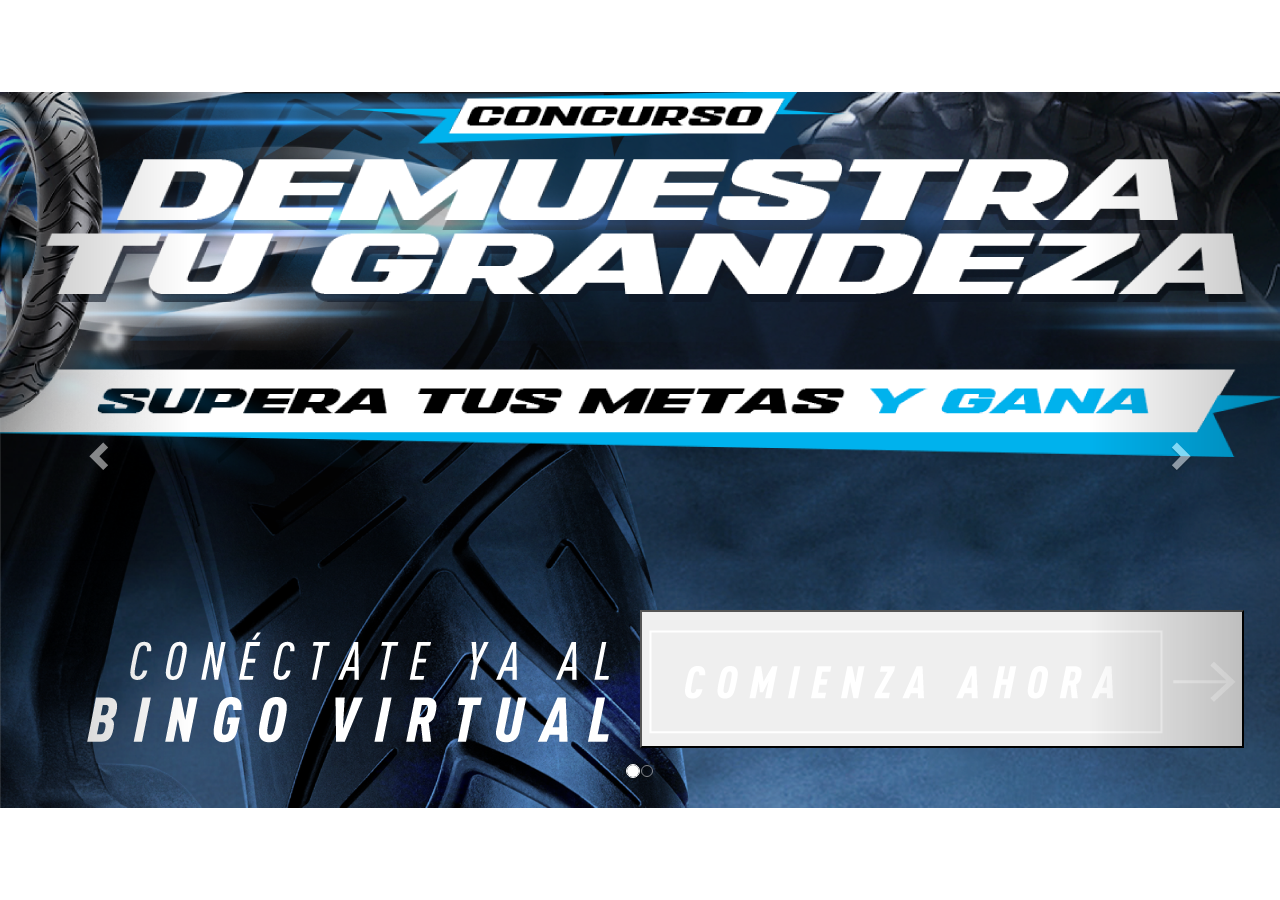
<file: index.html>
<!DOCTYPE html>
<html lang="es">

<head>
    <meta charset="UTF-8">
    <meta http-equiv="X-UA-Compatible" content="IE=edge">
    <meta name="viewport" content="width=device-width, initial-scale=1.0">
    <link rel="stylesheet" href="css/bootstrap.min.css">
    <link rel="icon" type="image/png" href="images/favicon.ico" />
    <link rel="stylesheet" href="css/styles.css">
    <link rel="stylesheet" href="https://maxcdn.bootstrapcdn.com/bootstrap/3.4.1/css/bootstrap.min.css">
    <script src="https://ajax.googleapis.com/ajax/libs/jquery/3.6.3/jquery.min.js"></script>
    <script src="https://maxcdn.bootstrapcdn.com/bootstrap/3.4.1/js/bootstrap.min.js"></script>
    <title>Home</title>
</head>

<body>

    <div id="myCarousel" class="carousel slide" data-ride="carousel">
        <!-- Indicators -->
        <ol class="carousel-indicators">
            <li data-target="#myCarousel" data-slide-to="0" class="active"></li>
            <li data-target="#myCarousel" data-slide-to="1"></li>
        </ol>

        <!-- Wrapper for slides -->
        <div class="carousel-inner">
            <div class="item active">
                <img src="img/FONDO-NAYASA.png" alt="Carrousel 1" class="img_1">
                <!-- <div class="col-12">
 
                        <img src="img/LOGO-FANALCA.png" alt="" width="220px">

                </div> -->
                <div class="carousel-caption">
                    <div class="row">
                        <div class="col-12 container_grandeza d-grid">
                            <div class="d-flex justify-content-center">
                                <img src="img/LOGO-NAYASA.png" alt="" class="logo_nayasa">
                            </div>
                            <div class=" d-flex justify-content-center">
                                <img src="img/desmuestra_tu_grandeza.png" alt="" class="desmuetra_tu_grandeza">
                            </div>

                            <div class="row">
                                <div
                                    class="col-12 col-md-6 d-flex justify-content-center  m-0 p-0 justify-content-md-end align-items-center">
                                    <div>
                                        <img src="img/5.png" alt="" class="conecate">
                                    </div>
                                </div>
                                <div
                                    class="col-12 col-md-6 d-flex  m-0 p-0 justify-content-center justify-content-md-start align-items-center seguir">
                                    <div class="my-3 d-flex align-items-center ">
                                        <button type="button" data-toggle="modal" data-target="#modalTerminos"
                                            class="btn-comienza"> <img src="img/6.png" alt=""
                                                class="comienza_ahora_imagen"></button>
                                    </div>
                                </div>
                            </div>
                        </div>
                    </div>
                </div>
            </div>

            <div class="item">
                <img src="img/FONDO-NAYASA.png" alt="Carrousel 2" class="img_1">
                <div class="carousel-caption">
                    <div class="row">
                        <div class="col-12 container_grandeza d-grid">
                            <div class="d-flex justify-content-center">
                                <img src="img/LOGO-NAYASA.png" alt="" class="logo_nayasa">
                            </div>
                            <div class=" d-flex justify-content-center">
                                <img src="img/terminos_codiciones.png" alt="" class="terminos_condiciones">
                            </div>

                            <div class="row">
                                <div
                                    class="col-12 d-flex justify-content-center  m-0 p-0 justify-content-md-end align-items-center">
                                    <div>
                                        Este concurso solo aplica para las líneas de producto
                                        marca NAYASA (Llantas y neumáticos).
                                    </div>
                                </div>
                                <div
                                    class="col-12  d-flex  m-0 p-0 justify-content-center justify-content-md-start align-items-center seguir">
                                    <div class="my-3 d-flex align-items-center ">
                                        FALTA IMAGEN
                                    </div>
                                </div>
                            </div>
                        </div>
                    </div>
                </div>
            </div>
        </div>

        <!-- Left and right controls -->
        <a class="left carousel-control" href="#myCarousel" data-slide="prev">
            <span class="glyphicon glyphicon-chevron-left"></span>
            <span class="sr-only">Previous</span>
        </a>
        <a class="right carousel-control" href="#myCarousel" data-slide="next">
            <span class="glyphicon glyphicon-chevron-right"></span>
            <span class="sr-only">Next</span>
        </a>
    </div>
    </div>
    <!-- MODAL TERMINOS Y CONDICIONES -->
    <div class="modal fade" id="modalTerminos" tabindex="-1" aria-labelledby="modalTerminos" aria-hidden="true" style="background-color: rgba(0, 0, 0,.5);">

        <div class="modal-dialog modal-lg ">
            <div class="modal-content resp" style="background: rgba(0, 0, 0,.8);">
                <div class="modal-body ">
                    <div class="condiciones  d-flex justify-content-center align-items-center">
                        <div class="container">
                            <div class="row">
                                <div class="col-12 d-none d-sm-flex col-md-6 col-lg-2 col-xxl-5">
                                </div>
                                <div class="col-12 d-flex justify-content-end m-0 p-3">
                                    <img src="img/LOGO-FANALCA.png" alt="" width="150px">
                                </div>
                                <div class="col-12 d-flex justify-content-center m-0 p-3">
                                    <img src="img/terminos_codiciones.png" alt="" class="modal_terminos">
                                </div>
                                <div class="col-12 d-flex justify-content-center">
                                    <img src="img/lista_terminos.png" alt="" class="lista_terminos">
                                </div>
                                <div class="form-group ">
                                    <div class="form-check ">
                                        <input class="form-check-input mycheck" type="checkbox">
                                        <label class="form-check-label label-title text-white ml-4">
                                            Acepto terminos y condiciones
                                        </label>
                                    </div>
                                    <div class="form-check ">
                                        <input class="form-check-input mycheck" type="checkbox">
                                        <label class="form-check-label label-title text-white ml-4">
                                            Sí. autorizo el tratamiento de mis datos personales
                                        </label>
                                    </div>
                                </div>
                                <div class="col-12 py-4 text-center cont-ingresa pt-xxl-0">
                                    <a href="4.html" class="ingresa-trivia text-decoration-none text-white text-center">
                                        <img src="img/7.png" alt="Ingresar al Bingo" class="bingo">
                                    </a>
                                </div>
                            </div>
                        </div>
                    </div>
                </div>
            </div>
        </div>
    </div>
    <script src="https://cdn.jsdelivr.net/npm/jquery@3.5.1/dist/jquery.slim.min.js"
        integrity="sha384-DfXdz2htPH0lsSSs5nCTpuj/zy4C+OGpamoFVy38MVBnE+IbbVYUew+OrCXaRkfj"
        crossorigin="anonymous"></script>

    <script src="js/bootstrap.min.js"></script>
    <script src="js/functions.js"></script>
</body>

</html>
</file>
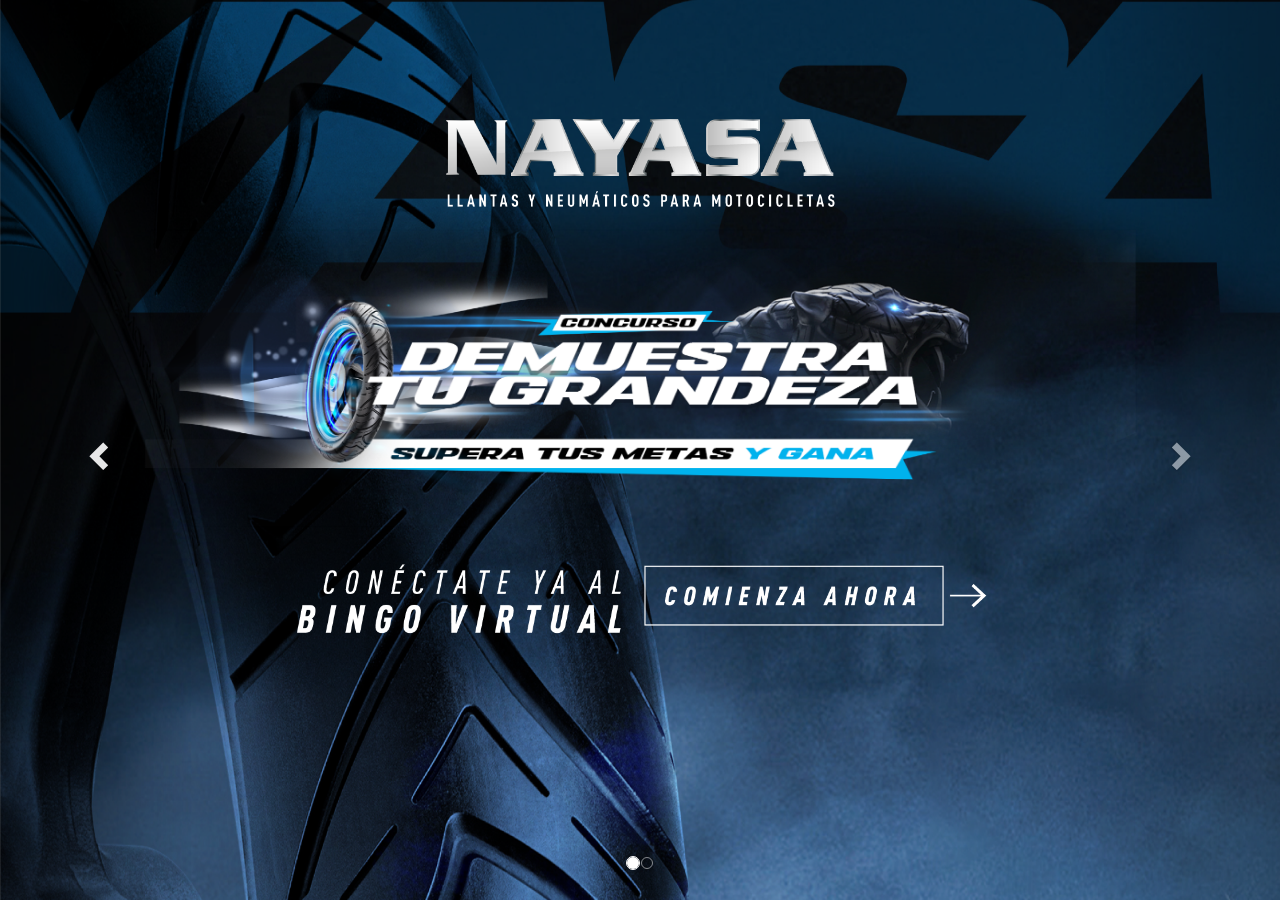
<file: index copy.html>
<!DOCTYPE html>
<html lang="es">

<head>
    <meta charset="UTF-8">
    <meta http-equiv="X-UA-Compatible" content="IE=edge">
    <meta name="viewport" content="width=device-width, initial-scale=1.0">
    <link rel="stylesheet" href="css/bootstrap.min.css">
    <link rel="icon" type="image/png" href="images/favicon.ico" />
    <link rel="stylesheet" href="css/styles.css">
    <link rel="stylesheet" href="https://maxcdn.bootstrapcdn.com/bootstrap/3.4.1/css/bootstrap.min.css">
    <script src="https://ajax.googleapis.com/ajax/libs/jquery/3.6.3/jquery.min.js"></script>
    <script src="https://maxcdn.bootstrapcdn.com/bootstrap/3.4.1/js/bootstrap.min.js"></script>
    <title>Home</title>
</head>
<style>
    :root {
        --font-sans: font-family: sans-serif;
    }

    .img_1 {
        width: 100vw !important;
        height: 100vh !important;
    }

    .logo {
        position: relative;
    }

    .logo_nayasa {
        width: 220px;
    }

    .logo .logo_fanalca {
        position: absolute;
        top: 10% !important;
        right: 0;
        z-index: 100;
        width: 220px !important;

    }

    .desmuetra_tu_grandeza {
        width: 280px;
        z-index: 100;

    }

    .carousel-caption {
        top: 30%;
        bottom: auto;
    }

    .carousel-content-top {
        position: relative;
        z-index: 1;
        color: white;
    }

    .carousel-content {
        position: absolute;
        top: 30%;
        left: 50%;
        transform: translate(-50%, -50%);
        z-index: 1;
        color: white;
    }

    .conecate {
        width: 250px;
    }
    .btn-comienza{
        background: none;
        border: none;
    }
    .comienza_ahora_imagen {
        width: 250px;      
    }
    .modal_terminos{
        width: 250px;
    }
    @media (min-device-width: 576px) and (max-device-width: 768px) {
        .carousel-caption {
            top: 20%;
        }

        .logo_nayasa {
            width: 200px;
        }

        .desmuetra_tu_grandeza {
            width: 480px;
        }

    }

    @media (min-device-width: 768px) and (max-device-width: 1200px) {
        .carousel-caption {
            top: 10%;
        }

        .logo_nayasa {
            width: 250px;
        }

        .desmuetra_tu_grandeza {
            width: 700px;
        }

        .conecate {
            width: 350px;
        }

        .comienza_ahora_imagen {
            width: 350px;
        }

    }

    @media (min-device-width:1200px) and (max-device-width:1500px) {
        .carousel-caption {
            top: 10%;
        }

        .logo_nayasa {
            width: 400px;
        }

        .desmuetra_tu_grandeza {
            width: 1000px;
        }

        .conecate {
            width: 350px;
        }

        .comienza_ahora_imagen {
            width: 350px;
        }
    }

    @media (min-device-width:1500px) {
        .carousel-caption {
            top: 5%;
        }

        .logo_nayasa {
            width: 500px;
        }

        .desmuetra_tu_grandeza {
            width: 1200px;
        }

        .conecate {
            width: 350px;
        }

        .comienza_ahora_imagen {
            width: 350px;
        }
    }
</style>

<body>

    <div id="myCarousel" class="carousel slide" data-ride="carousel">
        <!-- Indicators -->
        <ol class="carousel-indicators">
            <li data-target="#myCarousel" data-slide-to="0" class="active"></li>
            <li data-target="#myCarousel" data-slide-to="1"></li>
        </ol>

        <!-- Wrapper for slides -->
        <div class="carousel-inner">
            <div class="item active">
                <img src="img/FONDO-NAYASA.png" alt="Carrousel 1" class="img_1">
                <!-- <div class="col-12">
 
                        <img src="img/LOGO-FANALCA.png" alt="" width="220px">

                </div> -->
                <div class="carousel-caption">
                    <div class="row">
                        <div class="col-12 container_grandeza d-grid">
                            <div class="d-flex justify-content-center">
                                <img src="img/LOGO-NAYASA.png" alt="" class="logo_nayasa">
                            </div>
                            <div class=" d-flex justify-content-center">
                                <img src="img/desmuestra_tu_grandeza.png" alt="" class="desmuetra_tu_grandeza">
                            </div>

                            <div class="row">
                                <div
                                    class="col-12 col-md-6 d-flex justify-content-center  m-0 p-0 justify-content-md-end align-items-center">
                                    <div>
                                        <img src="img/5.png" alt="" class="conecate">
                                    </div>
                                </div>
                                <div
                                    class="col-12 col-md-6 d-flex  m-0 p-0 justify-content-center justify-content-md-start align-items-center seguir">
                                    <div class="my-3 d-flex align-items-center ">
                                        <button type="button" data-toggle="modal" data-target="#modalTerminos"
                                            class="btn-comienza"> <img src="img/6.png" alt=""
                                                class="comienza_ahora_imagen"></button>
                                    </div>
                                </div>
                            </div>
                        </div>
                    </div>
                </div>
            </div>

            <div class="item">
                <img src="img/FONDO-NAYASA.png" alt="Carrousel 2" class="img_1">
                <div class="carousel-caption">
                    <div class="row">
                        <div class="col-12 container_grandeza d-grid">
                            <div class="d-flex justify-content-center">
                                <img src="img/LOGO-NAYASA.png" alt="" class="logo_nayasa">
                            </div>
                            <div class=" d-flex justify-content-center">
                                <img src="img/terminos_codiciones.png" alt="" class="terminos_condiciones">
                            </div>

                            <div class="row">
                                <div
                                    class="col-12 d-flex justify-content-center  m-0 p-0 justify-content-md-end align-items-center">
                                    <div>
                                        Este concurso solo aplica para las líneas de producto
                                        marca NAYASA (Llantas y neumáticos).
                                    </div>
                                </div>
                                <div
                                    class="col-12  d-flex  m-0 p-0 justify-content-center justify-content-md-start align-items-center seguir">
                                    <div class="my-3 d-flex align-items-center ">
                                        FALTA IMAGEN
                                    </div>
                                </div>
                            </div>
                        </div>
                    </div>
                </div>
            </div>
        </div>

        <!-- Left and right controls -->
        <a class="left carousel-control" href="#myCarousel" data-slide="prev">
            <span class="glyphicon glyphicon-chevron-left"></span>
            <span class="sr-only">Previous</span>
        </a>
        <a class="right carousel-control" href="#myCarousel" data-slide="next">
            <span class="glyphicon glyphicon-chevron-right"></span>
            <span class="sr-only">Next</span>
        </a>
    </div>
    </div>
    <!-- MODAL TERMINOS Y CONDICIONES -->
    <div class="modal fade" id="modalTerminos" tabindex="-1" aria-labelledby="modalTerminos"
        aria-hidden="true">
        <div class="modal-dialog modal-lg">
            <div class="modal-content resp" style="background: none;">
                <div class="modal-body ">
                    <div class="condiciones  d-flex justify-content-center align-items-center">
                        <div class="container">
                            <div class="row">
                                <div class="col-12 d-none d-sm-flex col-md-6 col-lg-2 col-xxl-5">
                                </div>
                                <div class="col-12 d-flex justify-content-end m-0 p-3">
                                    <img src="img/LOGO-FANALCA.png" alt="" width="150px">
                                </div>
                                <div class="col-12 d-flex justify-content-center m-0 p-3">
                                    <img src="img/terminos_codiciones.png" alt="" class="modal_terminos">
                                </div>
                                <div class="col-12 d-flex justify-content-center">
                                    <img src="img/lista_terminos.png" alt="" width="300px">
                                </div>
                                <div class="form-group col-12 py-1 pb-xxl-0">
                                    <div class="form-check ">
                                        <input class="form-check-input mycheck" type="checkbox">
                                        <label class="form-check-label label-title">
                                         Acepto terminos y condiciones
                                        </label>
                                    </div>
                                    <div class="form-check ">
                                        <input class="form-check-input mycheck" type="checkbox">
                                        <label class="form-check-label label-title">
                                            Sí. autorizo el tratamiento de mis datos personales
                                        </label>
                                    </div>
                                </div>
                                <div class="col-12 py-4 text-end cont-ingresa pt-xxl-0">
                                    <a href="4.html"
                                        class="ingresa-trivia text-decoration-none text-white text-center">INGRESA
                                        A LA TRIVIA VIRTUAL <span class="align-items-center"><svg
                                                xmlns="http://www.w3.org/2000/svg" width="16" height="16"
                                                fill="currentColor" class="bi bi-chevron-right" viewBox="0 0 16 16">
                                                <path fill-rule="evenodd"
                                                    d="M4.646 1.646a.5.5 0 0 1 .708 0l6 6a.5.5 0 0 1 0 .708l-6 6a.5.5 0 0 1-.708-.708L10.293 8 4.646 2.354a.5.5 0 0 1 0-.708z" />
                                            </svg></span></a>
                                </div>
                            </div>
                        </div>
                    </div>
                </div>

            </div>
        </div>
    </div>
    <script src="https://cdn.jsdelivr.net/npm/jquery@3.5.1/dist/jquery.slim.min.js"
        integrity="sha384-DfXdz2htPH0lsSSs5nCTpuj/zy4C+OGpamoFVy38MVBnE+IbbVYUew+OrCXaRkfj"
        crossorigin="anonymous"></script>

    <script src="js/bootstrap.min.js"></script>
    <script src="js/functions.js"></script>
</body>

</html>
</file>
<file: css/styles.css>
* {
  margin: 0;
  padding: 0;
}

html,
body {
  height: 100%;
  margin: 0;
  padding: 0;
  box-sizing: border-box;
  display: flex;
  justify-content: center;
  align-items: center;
}

.childs-4 {
  background-image: url(../img/FONDO-NAYASA.png);
  background-repeat: no-repeat;
  background-size: cover;
  background-position: center;
  position: absolute;
  top: 0%;
  width: 100%;
  left: 0%;
  transform: translate(0%, 0%);
}

.img_grandeza {
  width: 310px;
}

.img_numeros {
  width: 65px;
}

.contendor_numeros {
  position: relative;
}

.child {
  position: absolute;
  top: 50%;
  left: 50%;
  transform: translate(-50%, -50%);
}

.numero_grande {
  position: relative;
}

.ficha_grande {
  position: absolute;
  top: 50%;
  left: 50%;
  transform: translate(-50%, -50%);
  line-height: 5px;

}

.img_primero {
  width: 120px;
}

.fichas_contenedor {
  position: relative;
}

.img_9 {
  width: 320px;
}

.grande_ganador,
.numero_grande {
  color: white;
  font-weight: 800;
  font-style: italic;
}

.grande_ganador {
  font-size: 1.5rem;
}

.numero_grande {
  font-size: 1.5rem;
}

.fichas {
  position: absolute;
  top: 50%;
  left: 50%;
  transform: translate(-50%, -50%);
  color: white;
  line-height: 5px;
}

.letra_ganador,
.numero_ganador {
  font-weight: 700;
  font-style: italic;
}

.letra_ganador {
  font-size: .8rem;
}

.numero_ganador {
  font-size: 1rem;
}
#mi-imagen {
  width: 200px; 
  height: 200px;
  position: relative;
  animation-name: animar-imagen;
  animation-duration: 3s; 
  animation-iteration-count: infinite; 
  animation-timing-function: ease-in-out; 
        z-index: 1000;
}

@keyframes animar-imagen {
  0% {
    transform: scale(1); 
  }
  50% {
    transform: scale(1.3); 
  }
  100% {
    transform: scale(1); 
  }
}

.row_numeros {
  position: relative;
}

.contenedor_numeros_rifa {
  position: absolute;
  top: 52.5%;
  left: 50%;
  transform: translate(-50%, -50%);
}

.primero {
  position: relative;
}

.fichas_escoger {
  position: absolute;
  top: 50%;
  left: 50%;
  transform: translate(-50%, -50%);
  color: white;
  line-height: 5px;
}

.btn_escoger {
  background: none;
  border: none;
}

.letra_escoger {
  background: none;
  border: none;
  margin: 0;
  padding: 0;
  color: white;
  font-size: .6rem;
  font-weight: 700;
  font-style: italic;
}

@media screen and (max-width:460px) {
  .bolitas {
    width: 25px;
  }

}

@media screen and (min-width:576px) {
  .bolitas {
    width: 45px;
  }
  @keyframes animar-imagen {
    0% {
      transform: scale(1); 
    }
    50% {
      transform: scale(1.5); 
    }
    100% {
      transform: scale(1); 
    }
  }
}

@media screen and (min-width:768px) {

  .img_primero {
    width: 200px;
  }

  .bolitas {
    width: 35px;
  }
}

@media screen and (min-width:920px) {

  .bolitas {
    width: 40px;
  }
  @keyframes animar-imagen {
    0% {
      transform: scale(1); 
    }
    50% {
      transform: scale(2); 
    }
    100% {
      transform: scale(1); 
    }
  }
}


@media screen and (min-width:1200px) {

  .img_primero {
    width: 300px;
  }

  .bolitas {
    width: 50px;
  }
  @keyframes animar-imagen {
    0% {
      transform: scale(1); 
    }
    50% {
      transform: scale(3); 
    }
    100% {
      transform: scale(1); 
    }
  }
}

@media screen and (min-width:1500px) {
  .childs-4 {
    height: auto;
  }

  .letra_ganador {
    font-size: 1rem;
  }

  .img_grandeza {
    width: 400px;
  }

  .numero_ganador {
    font-size: 2rem;
  }

  .img_9 {
    width: 400px;
  }

  .img_numeros {
    width: 85px;
  }

  .numero_grande {
    font-size: 4rem;
  }

  .letra_escoger {
    font-size: 1.5rem;
  }

  .img_primero {
    width: 300px;
  }

  .bolitas {
    width: 70px;
  }
}
</file>
